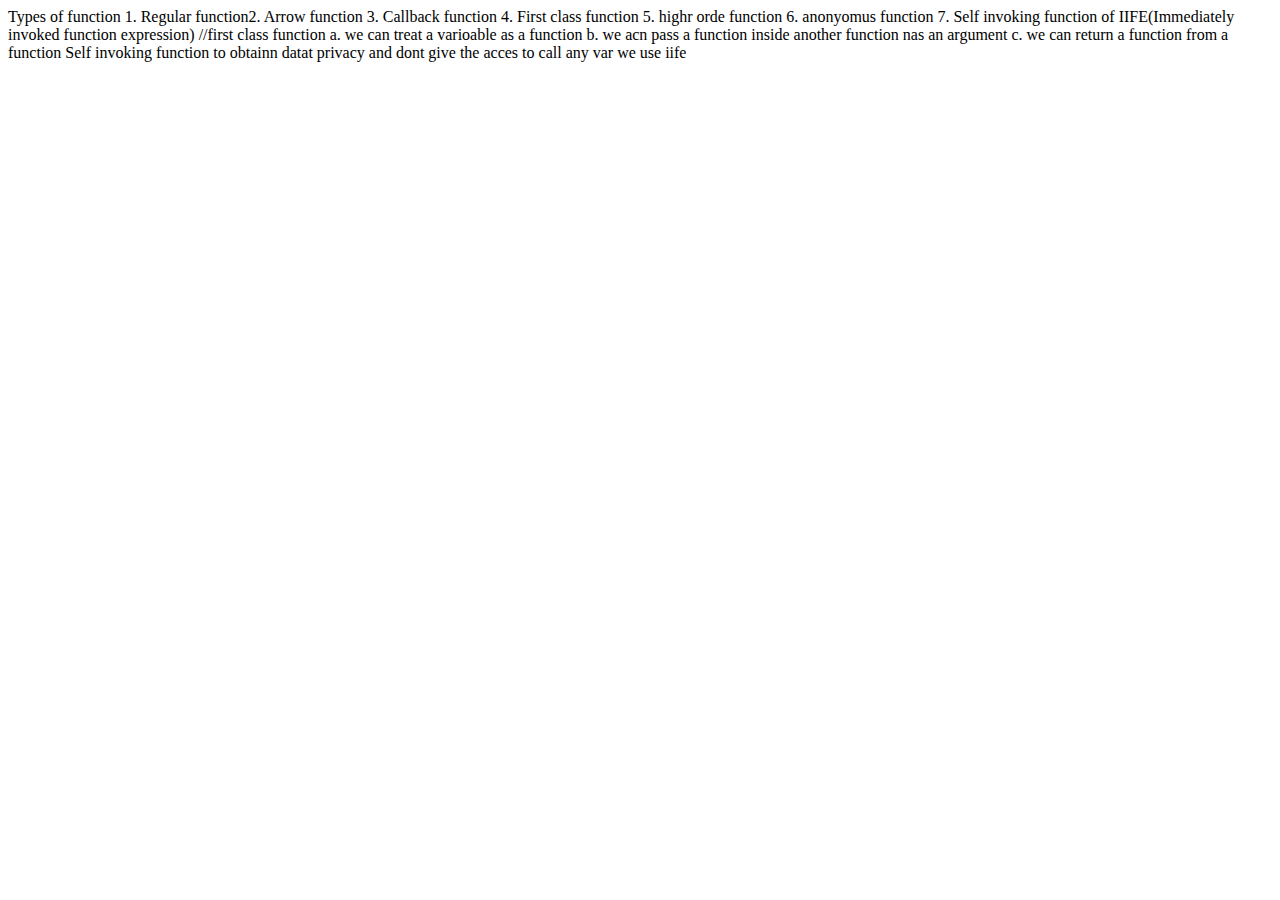
<file: JS-Day-6/index.html>
<!DOCTYPE html>
<html lang="en">
<head>
    <meta charset="UTF-8">
    <meta name="viewport" content="width=device-width, initial-scale=1.0">
    <title>Document</title>
</head>
<body>
    Types of function
    1. Regular function2. Arrow function 3. Callback function 4. First class function  5. highr orde function  6. anonyomus function 7. Self invoking function of IIFE(Immediately invoked function expression)

//first class function

a. we can treat a varioable as a function 
b. we acn pass a function inside another function nas an argument
c. we can return a function from a function

Self invoking function 
to obtainn  datat privacy and dont give the acces  to call any var we use iife
    <script src="./script.js"></script>
</body>
</html>
</file>
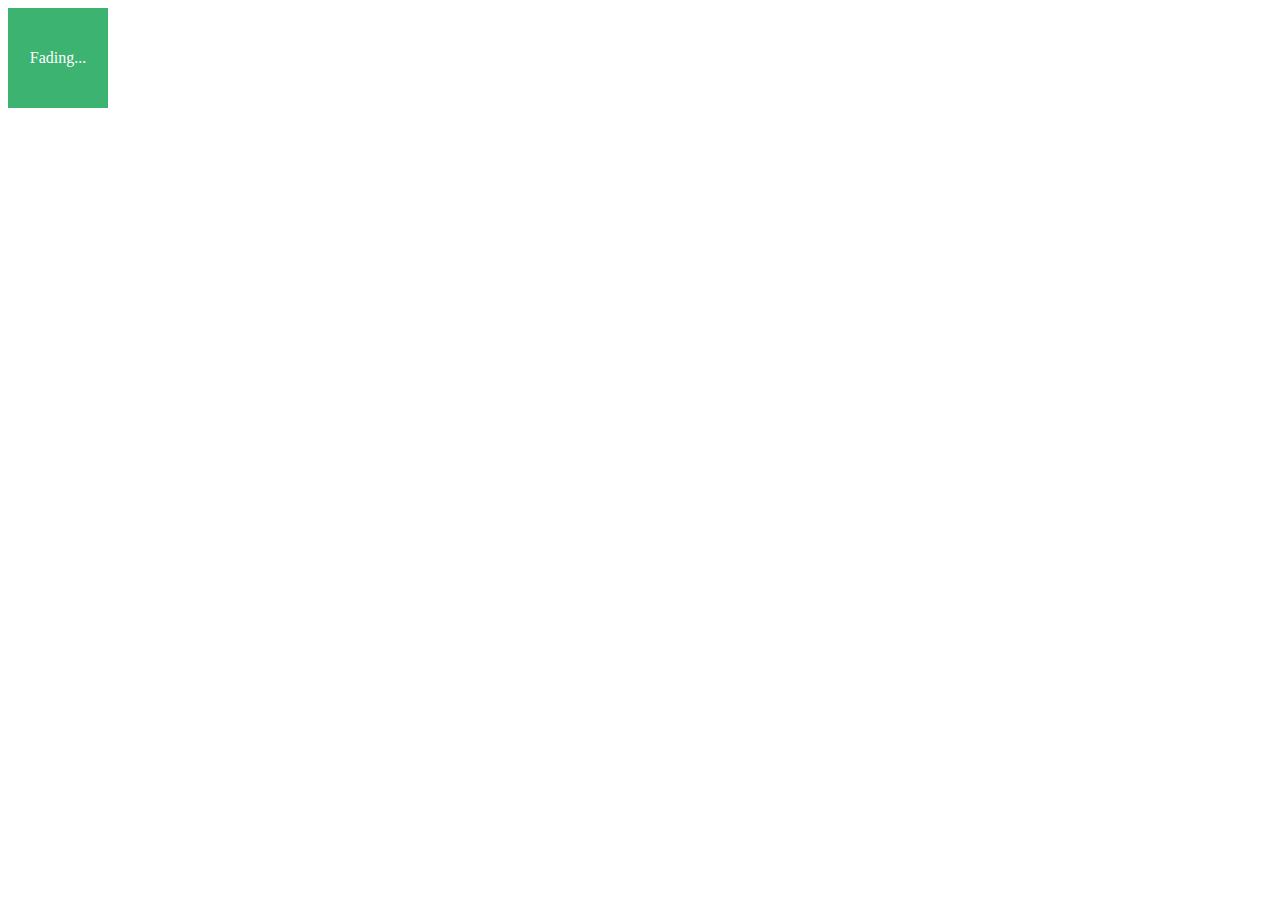
<file: gridPractice.html>
<!DOCTYPE html>
<html lang="en">
<head>
    <meta charset="UTF-8">
    <meta name="viewport" content="width=device-width, initial-scale=1.0">
    <title>Document</title>
    <link rel="stylesheet" href="./style.css">
</head>
<body>
    <!-- <div class="grid-container">
        <div class="grid-item" id="box1">Item 1</div>
        <div class="grid-item" id="box2">Item 2</div>
        <div class="grid-item" id="box3">Item 3</div>
        <div class="grid-item" id="box4">Item 4</div>
        <div class="grid-item" id="box5">Item 5</div>
        <div class="grid-item" id="box6">Item 6</div>
    </div> -->
    <!-- <button>Click Me</button> -->
     <!-- <div>
        <h3>Lorem ipsum dolor sit amet consectetur adipisicing elit. Quod, quasi.</h3>
     </div> -->

     <!-- <div class="box">Hover Me</div> -->

     <!-- <div class="box translate">Translate</div>
     <div class="box rotate">Rotate</div>
     <div class="box scale">Scale</div>
     <div class="box skew">Skew</div> -->

     <!-- <div class="spinner"></div> -->
      <div class="fade-box">Fading...</div>
</body>
</html>
</file>
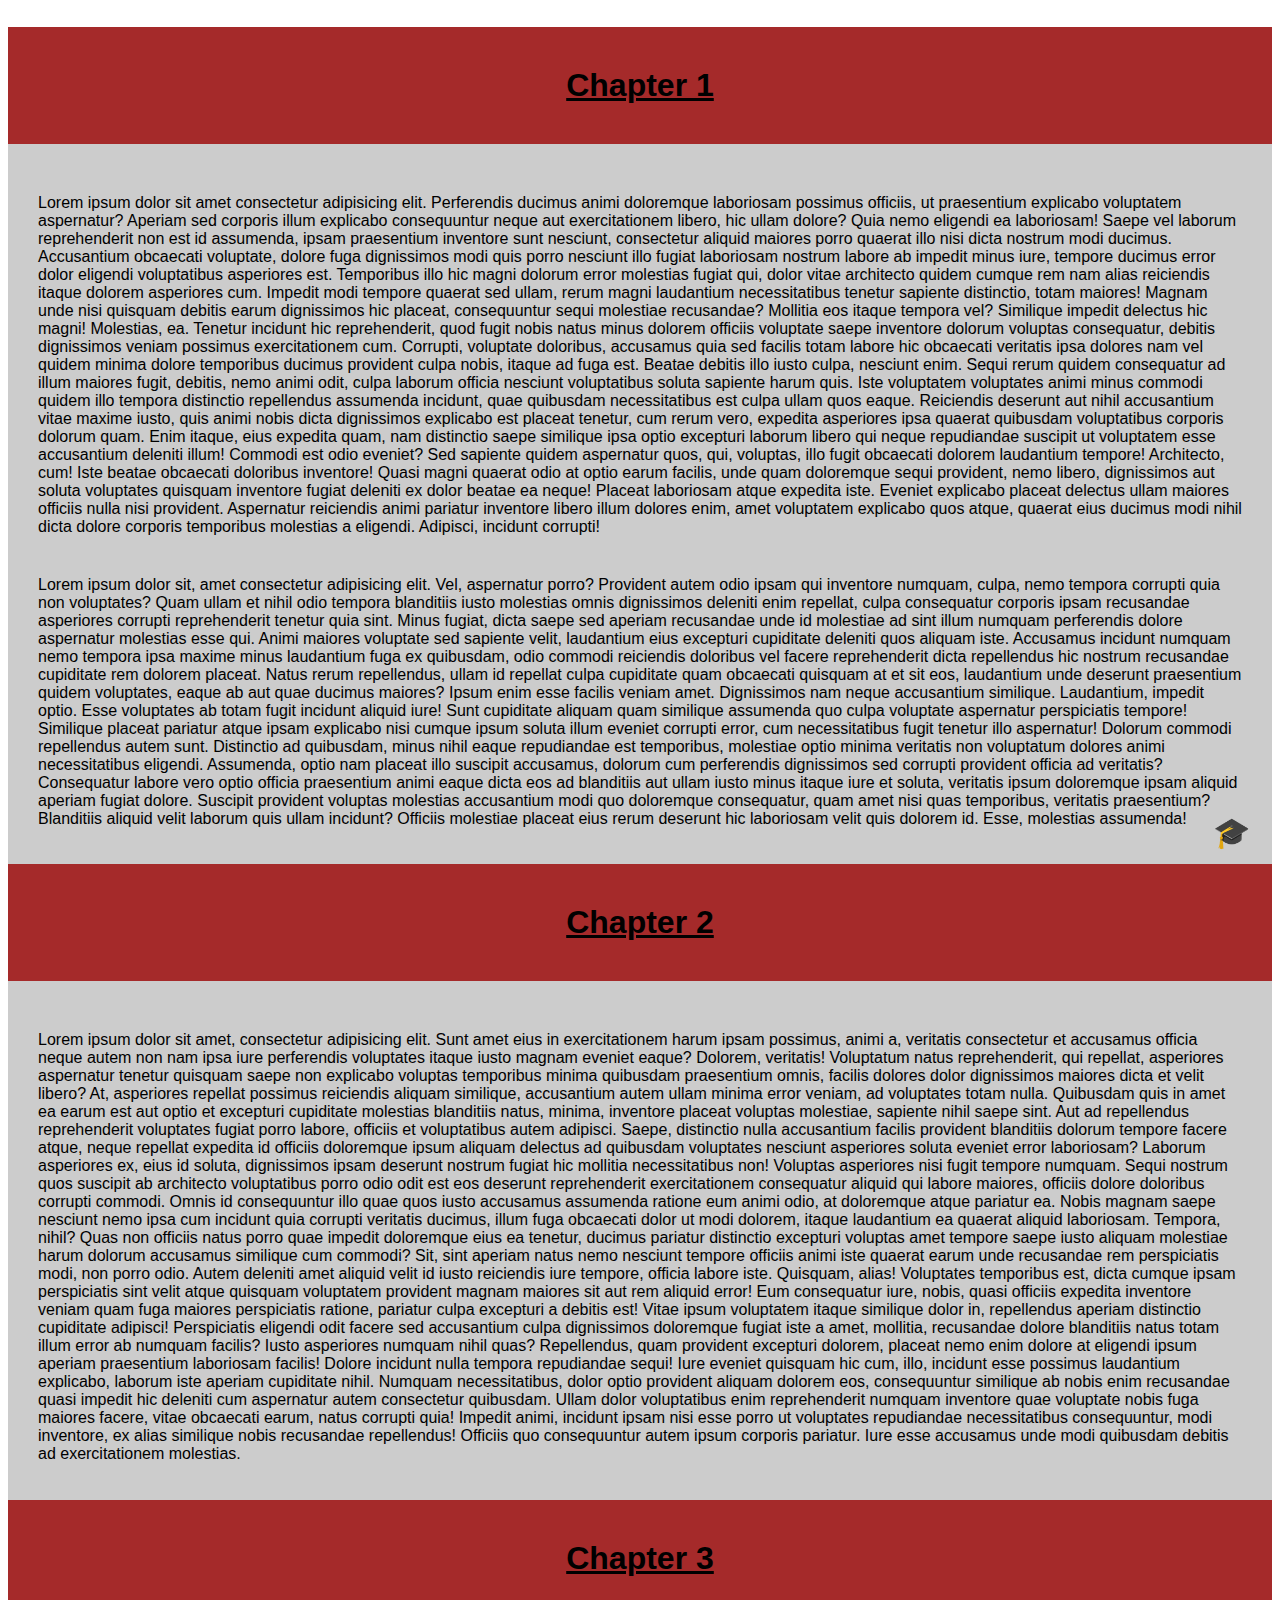
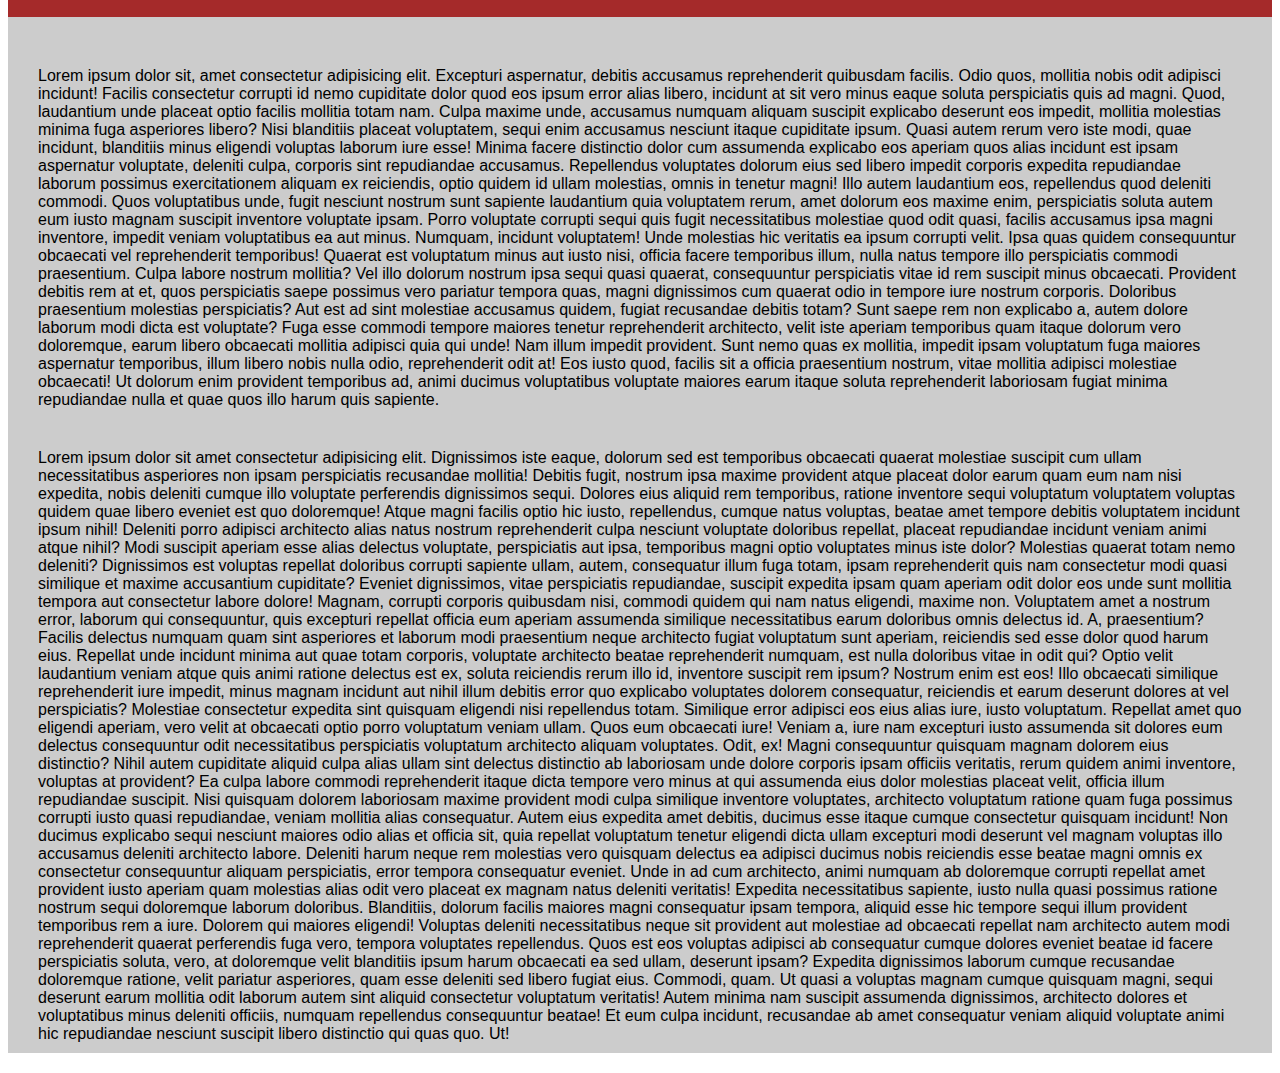
<file: oddEndSemPractice.html>
<!-- <!DOCTYPE html>
<html lang="en">
  <head>
    <meta charset="UTF-8" />
    <meta name="viewport" content="width=device-width, initial-scale=1.0" />
    <title>Responsive Card Layout</title>
    <link rel="stylesheet" href="./oddEndSemPractice.css">
  </head>
  <body>
    <h1>Responsive Flexbox Card Layout</h1>

    <div class="card-container">
      <div class="card">
        <h2>Card One</h2>
        <p>
          This layout uses <strong>display: flex</strong> with wrapping to stay
          responsive.
        </p>
        <button class="btn">Learn More</button>
      </div>

      <div class="card">
        <h2>Card Two</h2>
        <p>
          Flexbox makes spacing easy using <strong>justify-content</strong> and
          <strong>align-items</strong>.
        </p>
        <button class="btn">Learn More</button>
      </div>

      <div class="card">
        <h2>Card Three</h2>
        <p>Cards automatically adjust their position on smaller screens.</p>
        <button class="btn">Learn More</button>
      </div>

      <div class="card">
        <h2>Card Four</h2>
        <p>
          Each card stays balanced using
          <strong>flex-direction: column</strong>.
        </p>
        <button class="btn">Learn More</button>
      </div>
    </div>
  </body>
</html> -->


<!DOCTYPE html>
<html lang="en">
<head>
    <meta charset="UTF-8">
    <meta name="viewport" content="width=device-width, initial-scale=1.0">
    <title>Demonstrating Margin, Padding, Border and Use Position: relative, absolute and fixed</title>
    <link rel="stylesheet" href="./oddEndSemPractice.css">
</head>
<body>
    <!-- <div class="box">
        <div class="box1">BOX1</div>
        <div class="box2">BOX2</div>
    </div> -->

    <!-- <div class="container">
        <div class="box">Box</div>
    </div> -->

    <div class="container">
        <h2>Chapter 1</h2>
        <p>Lorem ipsum dolor sit amet consectetur adipisicing elit. Perferendis ducimus animi doloremque laboriosam possimus officiis, ut praesentium explicabo voluptatem aspernatur? Aperiam sed corporis illum explicabo consequuntur neque aut exercitationem libero, hic ullam dolore? Quia nemo eligendi ea laboriosam! Saepe vel laborum reprehenderit non est id assumenda, ipsam praesentium inventore sunt nesciunt, consectetur aliquid maiores porro quaerat illo nisi dicta nostrum modi ducimus. Accusantium obcaecati voluptate, dolore fuga dignissimos modi quis porro nesciunt illo fugiat laboriosam nostrum labore ab impedit minus iure, tempore ducimus error dolor eligendi voluptatibus asperiores est. Temporibus illo hic magni dolorum error molestias fugiat qui, dolor vitae architecto quidem cumque rem nam alias reiciendis itaque dolorem asperiores cum. Impedit modi tempore quaerat sed ullam, rerum magni laudantium necessitatibus tenetur sapiente distinctio, totam maiores! Magnam unde nisi quisquam debitis earum dignissimos hic placeat, consequuntur sequi molestiae recusandae? Mollitia eos itaque tempora vel? Similique impedit delectus hic magni! Molestias, ea. Tenetur incidunt hic reprehenderit, quod fugit nobis natus minus dolorem officiis voluptate saepe inventore dolorum voluptas consequatur, debitis dignissimos veniam possimus exercitationem cum. Corrupti, voluptate doloribus, accusamus quia sed facilis totam labore hic obcaecati veritatis ipsa dolores nam vel quidem minima dolore temporibus ducimus provident culpa nobis, itaque ad fuga est. Beatae debitis illo iusto culpa, nesciunt enim. Sequi rerum quidem consequatur ad illum maiores fugit, debitis, nemo animi odit, culpa laborum officia nesciunt voluptatibus soluta sapiente harum quis. Iste voluptatem voluptates animi minus commodi quidem illo tempora distinctio repellendus assumenda incidunt, quae quibusdam necessitatibus est culpa ullam quos eaque. Reiciendis deserunt aut nihil accusantium vitae maxime iusto, quis animi nobis dicta dignissimos explicabo est placeat tenetur, cum rerum vero, expedita asperiores ipsa quaerat quibusdam voluptatibus corporis dolorum quam. Enim itaque, eius expedita quam, nam distinctio saepe similique ipsa optio excepturi laborum libero qui neque repudiandae suscipit ut voluptatem esse accusantium deleniti illum! Commodi est odio eveniet? Sed sapiente quidem aspernatur quos, qui, voluptas, illo fugit obcaecati dolorem laudantium tempore! Architecto, cum! Iste beatae obcaecati doloribus inventore! Quasi magni quaerat odio at optio earum facilis, unde quam doloremque sequi provident, nemo libero, dignissimos aut soluta voluptates quisquam inventore fugiat deleniti ex dolor beatae ea neque! Placeat laboriosam atque expedita iste. Eveniet explicabo placeat delectus ullam maiores officiis nulla nisi provident. Aspernatur reiciendis animi pariatur inventore libero illum dolores enim, amet voluptatem explicabo quos atque, quaerat eius ducimus modi nihil dicta dolore corporis temporibus molestias a eligendi. Adipisci, incidunt corrupti!</p>
        <p>Lorem ipsum dolor sit, amet consectetur adipisicing elit. Vel, aspernatur porro? Provident autem odio ipsam qui inventore numquam, culpa, nemo tempora corrupti quia non voluptates? Quam ullam et nihil odio tempora blanditiis iusto molestias omnis dignissimos deleniti enim repellat, culpa consequatur corporis ipsam recusandae asperiores corrupti reprehenderit tenetur quia sint. Minus fugiat, dicta saepe sed aperiam recusandae unde id molestiae ad sint illum numquam perferendis dolore aspernatur molestias esse qui. Animi maiores voluptate sed sapiente velit, laudantium eius excepturi cupiditate deleniti quos aliquam iste. Accusamus incidunt numquam nemo tempora ipsa maxime minus laudantium fuga ex quibusdam, odio commodi reiciendis doloribus vel facere reprehenderit dicta repellendus hic nostrum recusandae cupiditate rem dolorem placeat. Natus rerum repellendus, ullam id repellat culpa cupiditate quam obcaecati quisquam at et sit eos, laudantium unde deserunt praesentium quidem voluptates, eaque ab aut quae ducimus maiores? Ipsum enim esse facilis veniam amet. Dignissimos nam neque accusantium similique. Laudantium, impedit optio. Esse voluptates ab totam fugit incidunt aliquid iure! Sunt cupiditate aliquam quam similique assumenda quo culpa voluptate aspernatur perspiciatis tempore! Similique placeat pariatur atque ipsam explicabo nisi cumque ipsum soluta illum eveniet corrupti error, cum necessitatibus fugit tenetur illo aspernatur! Dolorum commodi repellendus autem sunt. Distinctio ad quibusdam, minus nihil eaque repudiandae est temporibus, molestiae optio minima veritatis non voluptatum dolores animi necessitatibus eligendi. Assumenda, optio nam placeat illo suscipit accusamus, dolorum cum perferendis dignissimos sed corrupti provident officia ad veritatis? Consequatur labore vero optio officia praesentium animi eaque dicta eos ad blanditiis aut ullam iusto minus itaque iure et soluta, veritatis ipsum doloremque ipsam aliquid aperiam fugiat dolore. Suscipit provident voluptas molestias accusantium modi quo doloremque consequatur, quam amet nisi quas temporibus, veritatis praesentium? Blanditiis aliquid velit laborum quis ullam incidunt? Officiis molestiae placeat eius rerum deserunt hic laboriosam velit quis dolorem id. Esse, molestias assumenda!</p>
        <h2>Chapter 2</h2>
        <p>Lorem ipsum dolor sit amet, consectetur adipisicing elit. Sunt amet eius in exercitationem harum ipsam possimus, animi a, veritatis consectetur et accusamus officia neque autem non nam ipsa iure perferendis voluptates itaque iusto magnam eveniet eaque? Dolorem, veritatis! Voluptatum natus reprehenderit, qui repellat, asperiores aspernatur tenetur quisquam saepe non explicabo voluptas temporibus minima quibusdam praesentium omnis, facilis dolores dolor dignissimos maiores dicta et velit libero? At, asperiores repellat possimus reiciendis aliquam similique, accusantium autem ullam minima error veniam, ad voluptates totam nulla. Quibusdam quis in amet ea earum est aut optio et excepturi cupiditate molestias blanditiis natus, minima, inventore placeat voluptas molestiae, sapiente nihil saepe sint. Aut ad repellendus reprehenderit voluptates fugiat porro labore, officiis et voluptatibus autem adipisci. Saepe, distinctio nulla accusantium facilis provident blanditiis dolorum tempore facere atque, neque repellat expedita id officiis doloremque ipsum aliquam delectus ad quibusdam voluptates nesciunt asperiores soluta eveniet error laboriosam? Laborum asperiores ex, eius id soluta, dignissimos ipsam deserunt nostrum fugiat hic mollitia necessitatibus non! Voluptas asperiores nisi fugit tempore numquam. Sequi nostrum quos suscipit ab architecto voluptatibus porro odio odit est eos deserunt reprehenderit exercitationem consequatur aliquid qui labore maiores, officiis dolore doloribus corrupti commodi. Omnis id consequuntur illo quae quos iusto accusamus assumenda ratione eum animi odio, at doloremque atque pariatur ea. Nobis magnam saepe nesciunt nemo ipsa cum incidunt quia corrupti veritatis ducimus, illum fuga obcaecati dolor ut modi dolorem, itaque laudantium ea quaerat aliquid laboriosam. Tempora, nihil? Quas non officiis natus porro quae impedit doloremque eius ea tenetur, ducimus pariatur distinctio excepturi voluptas amet tempore saepe iusto aliquam molestiae harum dolorum accusamus similique cum commodi? Sit, sint aperiam natus nemo nesciunt tempore officiis animi iste quaerat earum unde recusandae rem perspiciatis modi, non porro odio. Autem deleniti amet aliquid velit id iusto reiciendis iure tempore, officia labore iste. Quisquam, alias! Voluptates temporibus est, dicta cumque ipsam perspiciatis sint velit atque quisquam voluptatem provident magnam maiores sit aut rem aliquid error! Eum consequatur iure, nobis, quasi officiis expedita inventore veniam quam fuga maiores perspiciatis ratione, pariatur culpa excepturi a debitis est! Vitae ipsum voluptatem itaque similique dolor in, repellendus aperiam distinctio cupiditate adipisci! Perspiciatis eligendi odit facere sed accusantium culpa dignissimos doloremque fugiat iste a amet, mollitia, recusandae dolore blanditiis natus totam illum error ab numquam facilis? Iusto asperiores numquam nihil quas? Repellendus, quam provident excepturi dolorem, placeat nemo enim dolore at eligendi ipsum aperiam praesentium laboriosam facilis! Dolore incidunt nulla tempora repudiandae sequi! Iure eveniet quisquam hic cum, illo, incidunt esse possimus laudantium explicabo, laborum iste aperiam cupiditate nihil. Numquam necessitatibus, dolor optio provident aliquam dolorem eos, consequuntur similique ab nobis enim recusandae quasi impedit hic deleniti cum aspernatur autem consectetur quibusdam. Ullam dolor voluptatibus enim reprehenderit numquam inventore quae voluptate nobis fuga maiores facere, vitae obcaecati earum, natus corrupti quia! Impedit animi, incidunt ipsam nisi esse porro ut voluptates repudiandae necessitatibus consequuntur, modi inventore, ex alias similique nobis recusandae repellendus! Officiis quo consequuntur autem ipsum corporis pariatur. Iure esse accusamus unde modi quibusdam debitis ad exercitationem molestias.</p>
        <h2>Chapter 3</h2>
        <p>Lorem ipsum dolor sit, amet consectetur adipisicing elit. Excepturi aspernatur, debitis accusamus reprehenderit quibusdam facilis. Odio quos, mollitia nobis odit adipisci incidunt! Facilis consectetur corrupti id nemo cupiditate dolor quod eos ipsum error alias libero, incidunt at sit vero minus eaque soluta perspiciatis quis ad magni. Quod, laudantium unde placeat optio facilis mollitia totam nam. Culpa maxime unde, accusamus numquam aliquam suscipit explicabo deserunt eos impedit, mollitia molestias minima fuga asperiores libero? Nisi blanditiis placeat voluptatem, sequi enim accusamus nesciunt itaque cupiditate ipsum. Quasi autem rerum vero iste modi, quae incidunt, blanditiis minus eligendi voluptas laborum iure esse! Minima facere distinctio dolor cum assumenda explicabo eos aperiam quos alias incidunt est ipsam aspernatur voluptate, deleniti culpa, corporis sint repudiandae accusamus. Repellendus voluptates dolorum eius sed libero impedit corporis expedita repudiandae laborum possimus exercitationem aliquam ex reiciendis, optio quidem id ullam molestias, omnis in tenetur magni! Illo autem laudantium eos, repellendus quod deleniti commodi. Quos voluptatibus unde, fugit nesciunt nostrum sunt sapiente laudantium quia voluptatem rerum, amet dolorum eos maxime enim, perspiciatis soluta autem eum iusto magnam suscipit inventore voluptate ipsam. Porro voluptate corrupti sequi quis fugit necessitatibus molestiae quod odit quasi, facilis accusamus ipsa magni inventore, impedit veniam voluptatibus ea aut minus. Numquam, incidunt voluptatem! Unde molestias hic veritatis ea ipsum corrupti velit. Ipsa quas quidem consequuntur obcaecati vel reprehenderit temporibus! Quaerat est voluptatum minus aut iusto nisi, officia facere temporibus illum, nulla natus tempore illo perspiciatis commodi praesentium. Culpa labore nostrum mollitia? Vel illo dolorum nostrum ipsa sequi quasi quaerat, consequuntur perspiciatis vitae id rem suscipit minus obcaecati. Provident debitis rem at et, quos perspiciatis saepe possimus vero pariatur tempora quas, magni dignissimos cum quaerat odio in tempore iure nostrum corporis. Doloribus praesentium molestias perspiciatis? Aut est ad sint molestiae accusamus quidem, fugiat recusandae debitis totam? Sunt saepe rem non explicabo a, autem dolore laborum modi dicta est voluptate? Fuga esse commodi tempore maiores tenetur reprehenderit architecto, velit iste aperiam temporibus quam itaque dolorum vero doloremque, earum libero obcaecati mollitia adipisci quia qui unde! Nam illum impedit provident. Sunt nemo quas ex mollitia, impedit ipsam voluptatum fuga maiores aspernatur temporibus, illum libero nobis nulla odio, reprehenderit odit at! Eos iusto quod, facilis sit a officia praesentium nostrum, vitae mollitia adipisci molestiae obcaecati! Ut dolorum enim provident temporibus ad, animi ducimus voluptatibus voluptate maiores earum itaque soluta reprehenderit laboriosam fugiat minima repudiandae nulla et quae quos illo harum quis sapiente.</p>
        <p>Lorem ipsum dolor sit amet consectetur adipisicing elit. Dignissimos iste eaque, dolorum sed est temporibus obcaecati quaerat molestiae suscipit cum ullam necessitatibus asperiores non ipsam perspiciatis recusandae mollitia! Debitis fugit, nostrum ipsa maxime provident atque placeat dolor earum quam eum nam nisi expedita, nobis deleniti cumque illo voluptate perferendis dignissimos sequi. Dolores eius aliquid rem temporibus, ratione inventore sequi voluptatum voluptatem voluptas quidem quae libero eveniet est quo doloremque! Atque magni facilis optio hic iusto, repellendus, cumque natus voluptas, beatae amet tempore debitis voluptatem incidunt ipsum nihil! Deleniti porro adipisci architecto alias natus nostrum reprehenderit culpa nesciunt voluptate doloribus repellat, placeat repudiandae incidunt veniam animi atque nihil? Modi suscipit aperiam esse alias delectus voluptate, perspiciatis aut ipsa, temporibus magni optio voluptates minus iste dolor? Molestias quaerat totam nemo deleniti? Dignissimos est voluptas repellat doloribus corrupti sapiente ullam, autem, consequatur illum fuga totam, ipsam reprehenderit quis nam consectetur modi quasi similique et maxime accusantium cupiditate? Eveniet dignissimos, vitae perspiciatis repudiandae, suscipit expedita ipsam quam aperiam odit dolor eos unde sunt mollitia tempora aut consectetur labore dolore! Magnam, corrupti corporis quibusdam nisi, commodi quidem qui nam natus eligendi, maxime non. Voluptatem amet a nostrum error, laborum qui consequuntur, quis excepturi repellat officia eum aperiam assumenda similique necessitatibus earum doloribus omnis delectus id. A, praesentium? Facilis delectus numquam quam sint asperiores et laborum modi praesentium neque architecto fugiat voluptatum sunt aperiam, reiciendis sed esse dolor quod harum eius. Repellat unde incidunt minima aut quae totam corporis, voluptate architecto beatae reprehenderit numquam, est nulla doloribus vitae in odit qui? Optio velit laudantium veniam atque quis animi ratione delectus est ex, soluta reiciendis rerum illo id, inventore suscipit rem ipsum? Nostrum enim est eos! Illo obcaecati similique reprehenderit iure impedit, minus magnam incidunt aut nihil illum debitis error quo explicabo voluptates dolorem consequatur, reiciendis et earum deserunt dolores at vel perspiciatis? Molestiae consectetur expedita sint quisquam eligendi nisi repellendus totam. Similique error adipisci eos eius alias iure, iusto voluptatum. Repellat amet quo eligendi aperiam, vero velit at obcaecati optio porro voluptatum veniam ullam. Quos eum obcaecati iure! Veniam a, iure nam excepturi iusto assumenda sit dolores eum delectus consequuntur odit necessitatibus perspiciatis voluptatum architecto aliquam voluptates. Odit, ex! Magni consequuntur quisquam magnam dolorem eius distinctio? Nihil autem cupiditate aliquid culpa alias ullam sint delectus distinctio ab laboriosam unde dolore corporis ipsam officiis veritatis, rerum quidem animi inventore, voluptas at provident? Ea culpa labore commodi reprehenderit itaque dicta tempore vero minus at qui assumenda eius dolor molestias placeat velit, officia illum repudiandae suscipit. Nisi quisquam dolorem laboriosam maxime provident modi culpa similique inventore voluptates, architecto voluptatum ratione quam fuga possimus corrupti iusto quasi repudiandae, veniam mollitia alias consequatur. Autem eius expedita amet debitis, ducimus esse itaque cumque consectetur quisquam incidunt! Non ducimus explicabo sequi nesciunt maiores odio alias et officia sit, quia repellat voluptatum tenetur eligendi dicta ullam excepturi modi deserunt vel magnam voluptas illo accusamus deleniti architecto labore. Deleniti harum neque rem molestias vero quisquam delectus ea adipisci ducimus nobis reiciendis esse beatae magni omnis ex consectetur consequuntur aliquam perspiciatis, error tempora consequatur eveniet. Unde in ad cum architecto, animi numquam ab doloremque corrupti repellat amet provident iusto aperiam quam molestias alias odit vero placeat ex magnam natus deleniti veritatis! Expedita necessitatibus sapiente, iusto nulla quasi possimus ratione nostrum sequi doloremque laborum doloribus. Blanditiis, dolorum facilis maiores magni consequatur ipsam tempora, aliquid esse hic tempore sequi illum provident temporibus rem a iure. Dolorem qui maiores eligendi! Voluptas deleniti necessitatibus neque sit provident aut molestiae ad obcaecati repellat nam architecto autem modi reprehenderit quaerat perferendis fuga vero, tempora voluptates repellendus. Quos est eos voluptas adipisci ab consequatur cumque dolores eveniet beatae id facere perspiciatis soluta, vero, at doloremque velit blanditiis ipsum harum obcaecati ea sed ullam, deserunt ipsam? Expedita dignissimos laborum cumque recusandae doloremque ratione, velit pariatur asperiores, quam esse deleniti sed libero fugiat eius. Commodi, quam. Ut quasi a voluptas magnam cumque quisquam magni, sequi deserunt earum mollitia odit laborum autem sint aliquid consectetur voluptatum veritatis! Autem minima nam suscipit assumenda dignissimos, architecto dolores et voluptatibus minus deleniti officiis, numquam repellendus consequuntur beatae! Et eum culpa incidunt, recusandae ab amet consequatur veniam aliquid voluptate animi hic repudiandae nesciunt suscipit libero distinctio qui quas quo. Ut!</p>

        <div class="fixed">🎓</div>
    </div>
</body>
</html>
</file>
<file: style.css>
/* .container{
    border: 2px solid black;
    display: grid;
    grid-template-columns: 1fr 2fr 4fr;
    gap: 10px;
    padding: 20px;
}
.container div{
    border: 1px solid black;
    background-color: aquamarine;
    text-align: center;
    height: 50px;
    padding: 20px;
} */
/* 
.grid-container{
    border: 2px solid black;
    display: grid;
    grid-template-columns: repeat(3, 1fr);
    grid-template-rows: repeat(3, 1fr);
    gap: 20px;
    padding: 20px;
}
.grid-item{
    border: 1px solid black;
    background-color:cadetblue;
    text-align: center;
    padding: 20px;
}

#box1{
    grid-column: 1/3;
    grid-row: 1/3;
}

#box2{
    grid-column: 3/4;
    grid-row: 1/2;
}

#box3{
    grid-column: 3/4;
    grid-row: 2/3;
}

#box4{
    grid-column: 1/2;
    grid-row: 3/4;
}

#box5{
    grid-column: 2/3;
    grid-row: 3/4;
}

#box{
    grid-column: 3/4;
    grid-row: 3/4;
}

@media(max-width:600px){
    .grid-container{
        grid-template-columns: 1fr;
        grid-template-rows: repeat(6, auto);
        background-color: lightyellow;
    }

    .grid-item{
        grid-column: auto;
        grid-row: auto;
    }
} */

/* button{
    background-color: blue;
    color: white;
    padding: 10px 20px;
    border: none;
    border-radius: 5px;
    transition: background 0.3s, transform 0.3s;
}
button:hover{
    background-color: green;
    /* cursor: pointer; */
    /* transform: scale(1.1);
} */ 

/* .box{
    width: 100px;
    height: 100px;
    background-color: tomato;
    color: black;
    transition-property: backgound-color;
    transition-duration: 0.5s;
    display: flex;
    justify-content: center;
    align-items: center;
}

.box:hover{
    background-color: yellow;
    /* transform: scale(1.1); */
/* } */ 

/* .box{
    background-color: aquamarine;
    width: 100px;
    height: 100px;
    color: black;
    display: inline-block;
    padding: 20px;
    transition: transform 0.3s;
    text-align: center;
    gap: 10px;
}

.translate:hover{
    transform: translate(30px, 20px);
}
.rotate:hover{
    transform: rotate(360deg);
}
.scale:hover{
    transform: scale(1.5);
}
.skew:hover{
    transform: skew(20deg, 10deg);
} */

/* body{
    margin: 0;
    background-color: #f0f0f0;
    display: flex;
    justify-content: center;
    align-items: center;
    height: 100vh;
}
.spinner{
    width: 100px;
    height: 100px;
    border: 5px solid #ccc;
    border-top: 5px solid #007bff;
    border-radius: 50%;
    animation: spin 1s linear infinite;
}

@keyframes spin{
    from{
        transform: rotate(0deg);
    }
    to{
        transform: rotate(360deg);
    }
} */

.fade-box{
    width: 100px;
    height: 100px;
    background: mediumseagreen;
    color: white;
    display: flex;
    justify-content: center;
    align-items: center;
    animation: fadeInOut 2s infinite;
}

@keyframes fadeInOut{
    0%{
        opacity: 1;
    }
    50%{
        opacity: 0;
    }
    100%{
        opacity: 1;
    }
}
</file>
<file: oddEndSemPractice.css>
/* * {
  margin: 0px;
  padding: 0px;
  box-sizing: border-box;
} */
/* ---- CARD CONTAINER ---- */
/* .card-container {
  display: flex; 
  justify-content: center; 
  align-items: stretch; 
  flex-wrap: wrap; 
  gap: 20px; 
} */

/* ---- CARD ---- */
/* .card {
  background: #fff;
  width: 280px;
  padding: 20px;
  border-radius: 10px;
  box-shadow: 0 2px 6px rgba(0, 0, 0, 0.1);
  display: flex;
  flex-direction: column;
  justify-content: space-between;
}

.card h2 {
  margin-bottom: 10px;
}

.card p {
  margin-bottom: 15px;
  color: #444;
}

.btn {
  align-self: flex-start;
  padding: 8px 12px;
  background: #1e293b;
  color: #fff;
  border: none;
  border-radius: 5px;
  cursor: pointer;
}

.btn:hover {
  opacity: 0.5;
} */

/* ---- RESPONSIVE ---- */
/* @media (max-width: 600px) {
  .card-container {
    justify-content: flex-start; 
  }
} */

/* .box{
    color: white;
    margin: 40px;
} */
/* .box1{
    padding: 40px;
    width: 100px;
    height: 100px;
    border: 2px solid black;
    background-color: red;
    margin-bottom: 40px;
} */
/* .box2{
    padding: 40px;
    width: 100px;
    height: 100px;
    border: 2px solid  black;
    background-color: blue;
    
} */

/* .container{
    position: relative;
    width: 100%;
    height: 100vh;
    background-color: grey;
}
.box{
    border: 2px solid black;
    width: 100px;
    height: 100px;
    position: absolute;
    bottom: 200px;
    right: 200px;
    background-color: tomato;
    color: white;
    text-align: center;
    padding: 30px;
} */


.container{
    /* padding: 20px; */
    /* line-height: normal; */
    background-color: #ccc;
    font-size: medium;
    font-style: normal;
    font-family: Arial, Helvetica, sans-serif;
}
h2{
    text-decoration: underline;
    background-color: brown;
    text-align: center;
    font-weight: bold;
    font-size: xx-large;
    /* margin: 0px; */
    padding: 40px;
    padding-inline: 20px;
    margin-bottom: 40px;
    position: sticky;
    top: 0px;
}
p{
    margin: 20px;
    padding: 10px;
    /* line-height: 5px; */
    margin-bottom: 20px;
}
.fixed{
    position: fixed;
    bottom: 50px;
    right: 30px;
    font-size: 30px;
    font-weight: bold;
}
</file>
